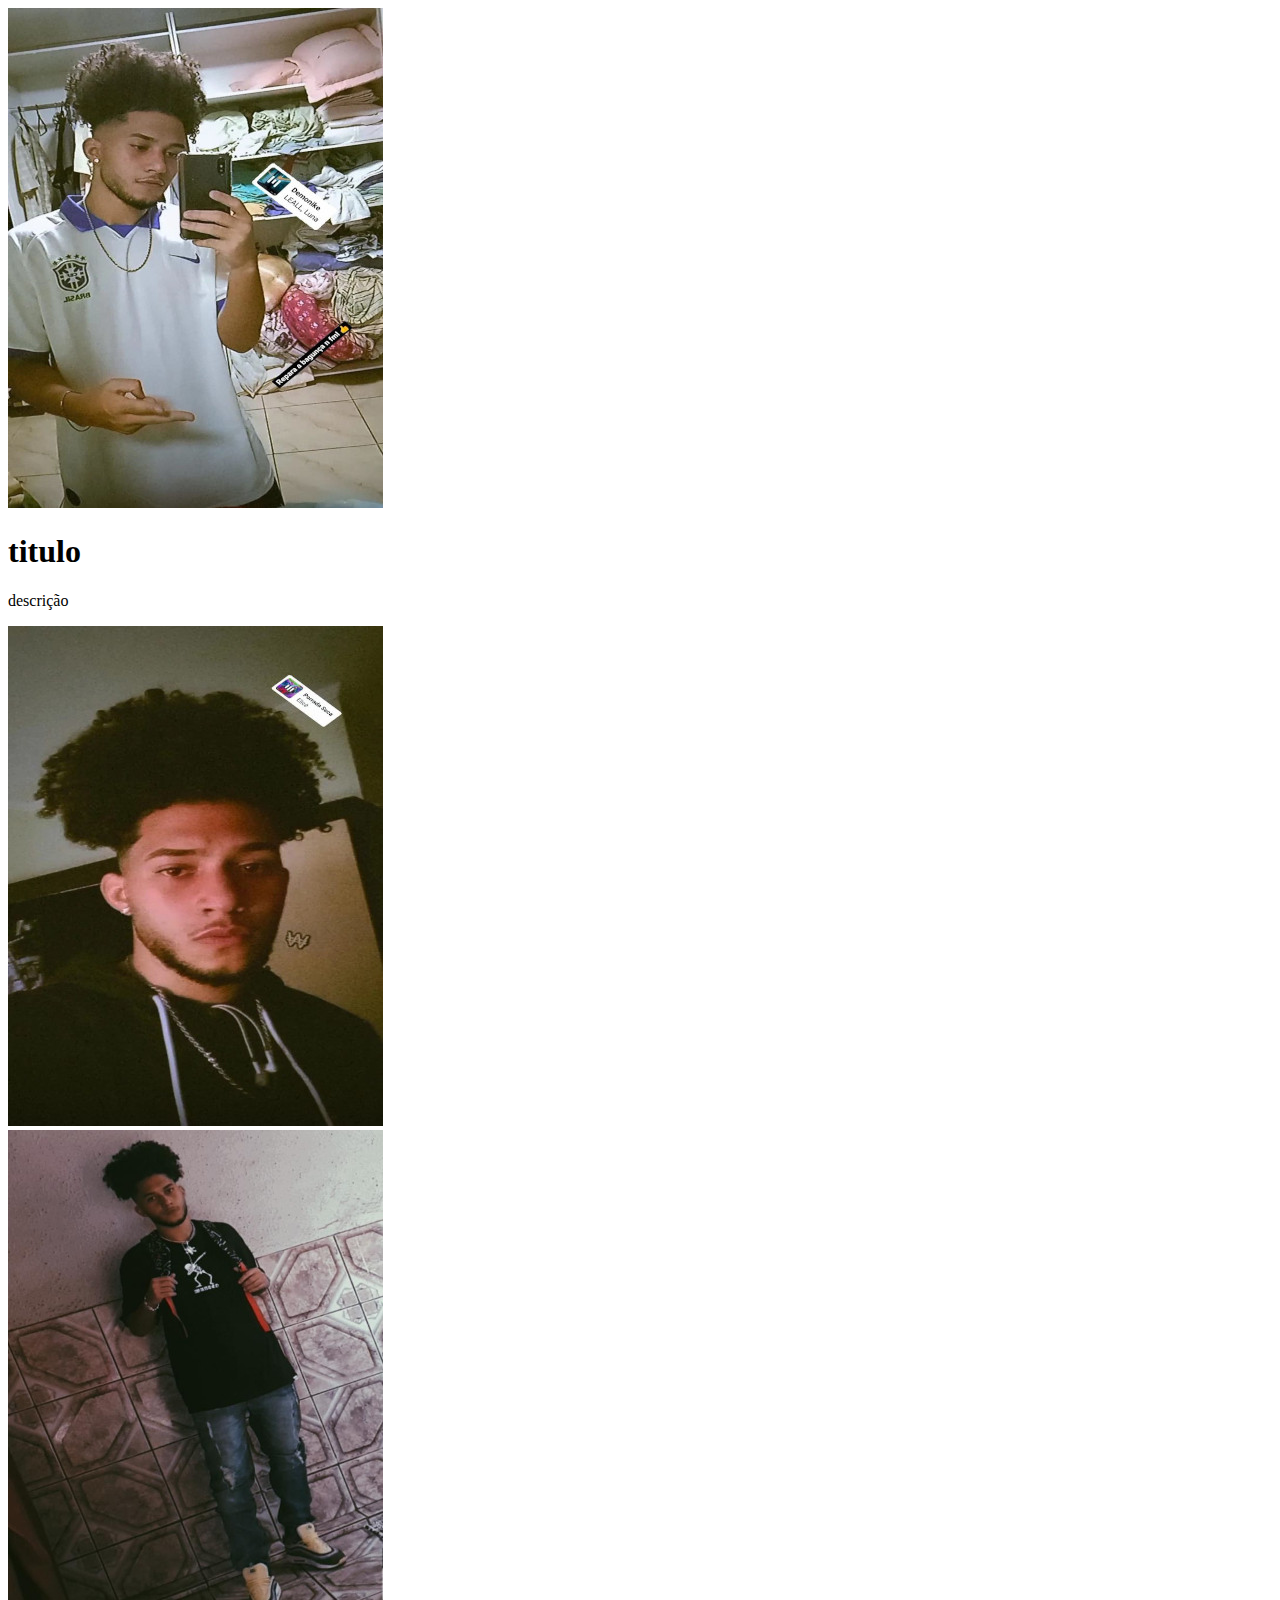
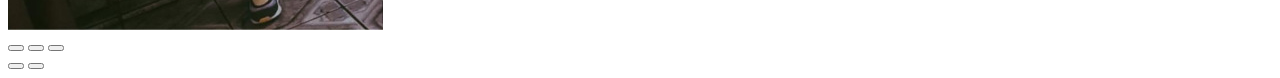
<file: index.html>
<!DOCTYPE html>
<html lang="en">

<head>
   <meta charset="UTF-8">
   <meta http-equiv="X-UA-Compatible" content="IE=edge">
   <meta name="viewport" content="width=device-width, initial-scale=1.0">
   <title>Carrossel</title>

   <link rel="stylesheet" href="file:///D:/HTML5_CSS3/Exercícios/TRABALHOFR/MainPage/style.css">
   
</head>

<body>

   <div class="carousel">
      <div class="carousel_inner">
         <div class="carousel_item carousel_item__active">
            <img src="IMG_crr(375).jpg" alt="" class="carousel_img">
            <div class="carousel_caption">
               <h1 class="carousel_title">titulo</h1>
               <p class="carousel_description">
                  descrição
                  </p>
            </div>
         </div>
         <div class="carousel_item">
            <img src="IMG_crr2(375).jpg" alt="" class="carousel_img">
         </div>
         <div class="carousel_item">
            <img src="IMG_crr3(375).jpg" alt="" class="carousel_img">
         </div>
      </div>

      <div class="carousel_indicator">
         <button class="carousel_dot carousel_dot__active"></button>
         <button class="carousel_dot"></button>
         <button class="carousel_dot"></button>
      </div>

      <div class="carousel_control">
         <button class="carousel_button carousel_button__prev">
            <i class="fas fa-chevron-left"></i>
         </button>
         <button class="carousel_button carousel_button__next">
            <i class="fas fa-chevron-right"></i>
         </button>
      </div>
   </div>

   <script src="./script.js"></script>
</body>

</html>
</file>
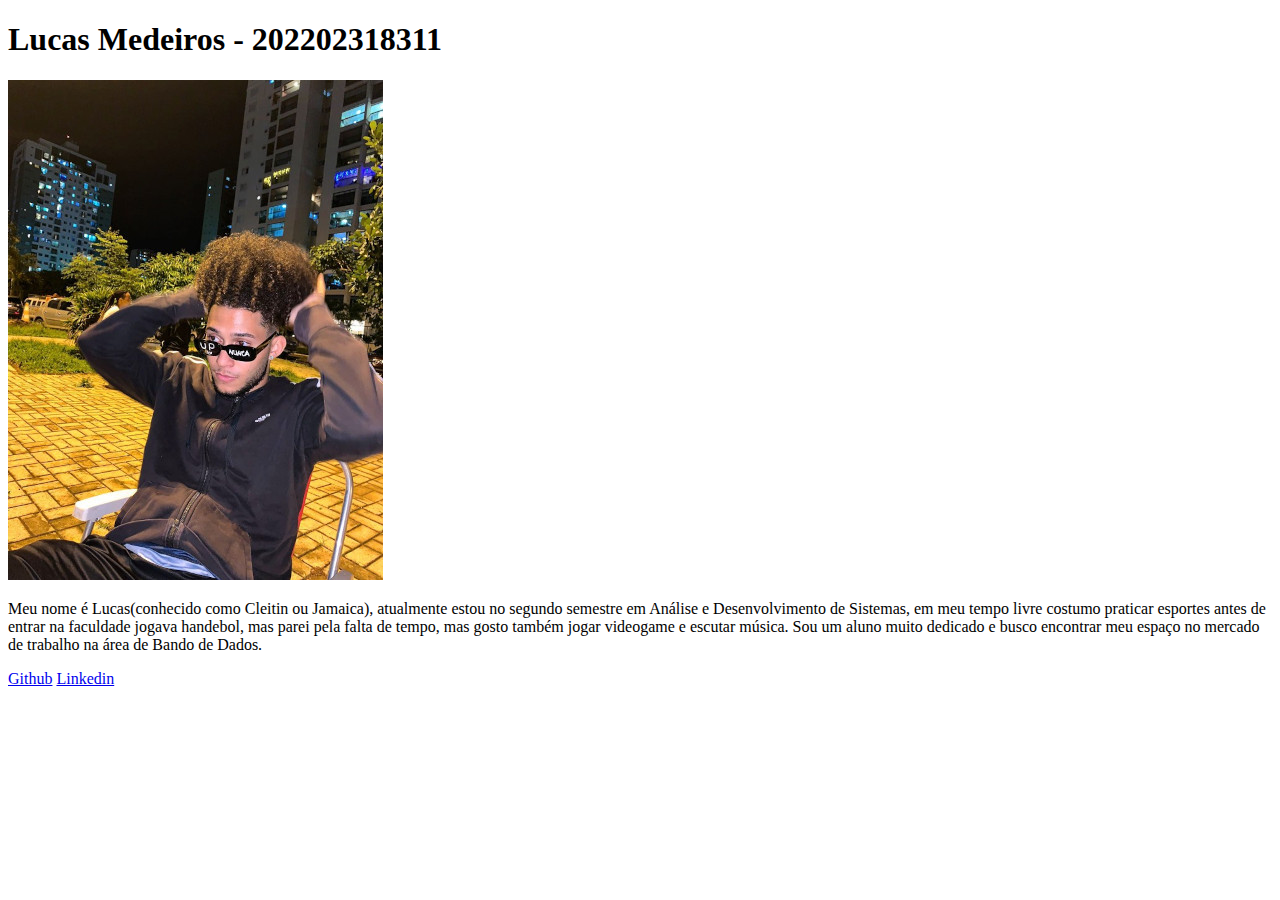
<file: sobre_autor.html>
<!DOCTYPE html>
<html lang="pt-br">
    <head>
        <meta charset="UTF-8">
        <meta http-equiv="X-UA-Compatible" content="IE=edge">
        <meta name="viewport" content="width=device-width, initial-scale=1.0">
        <title>Sobre o Autor</title>
        <link rel="stylesheet" href="file:///D:/HTML5_CSS3/Exercícios/TRABALHOFR/MainPage/mainpage.css"> 
    </head>
    <body class="bodyu_autor">
        <h1>Lucas Medeiros - 202202318311</h1>
    <div class="container_profile">
        <img class="ft_autor" src="votirar10(375).jpg" alt="">
        <p class="descrição">
            Meu nome é Lucas(conhecido como Cleitin ou Jamaica), atualmente estou no segundo semestre em Análise e Desenvolvimento de Sistemas, em meu tempo livre costumo praticar esportes antes de entrar na faculdade jogava handebol, mas parei pela falta de tempo, mas gosto também jogar videogame e escutar música. Sou um aluno muito dedicado e busco encontrar meu espaço no mercado de trabalho na área de Bando de Dados.
        </p>
    </div>   
                
                
                
                
                
                
     
        
        <div>
            <a class="botões_iniciais" id="btn_gthub" href="https://github.com/C13171N">Github</a>
   
            <a class="botões_iniciais" id="btn_lnkd" href="https://www.linkedin.com/in/lucas-medeiros-bb23b4230/">Linkedin</a>
        </div>
        





        
    </body>
</html>
</file>
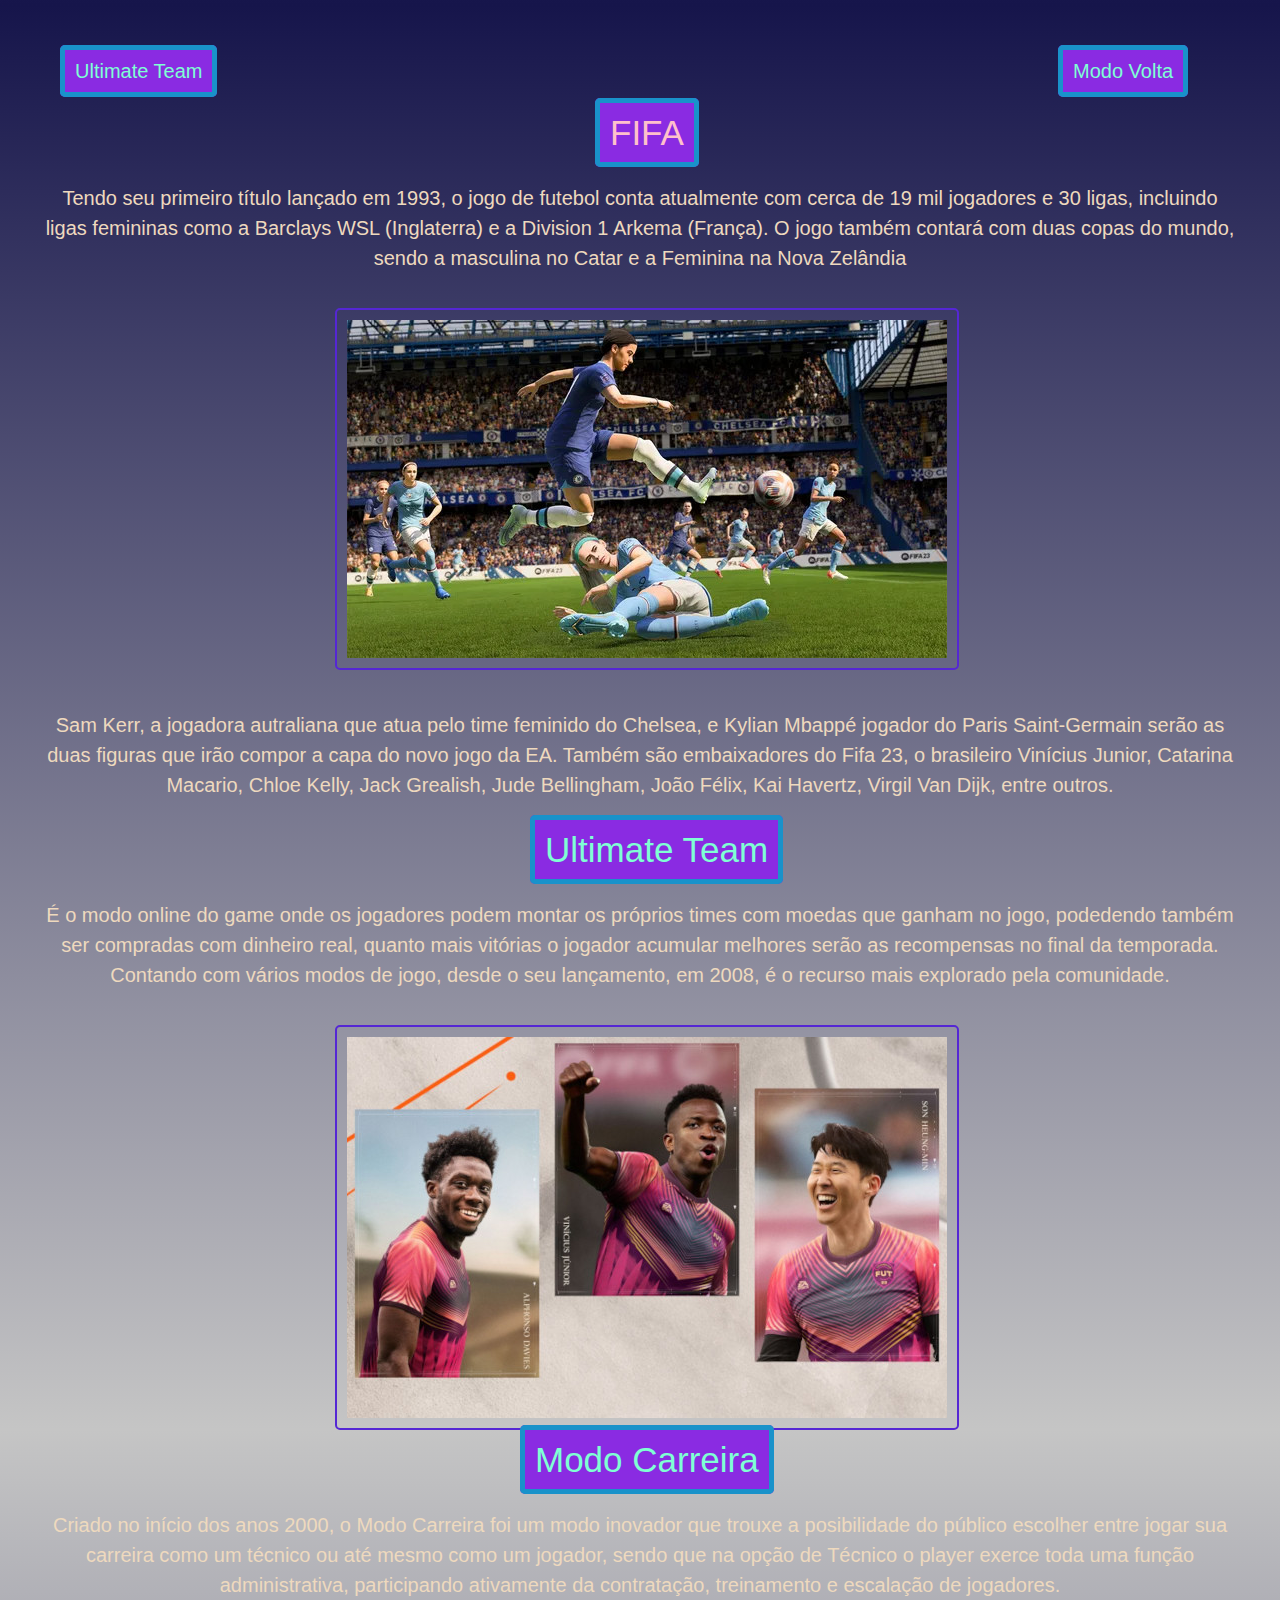
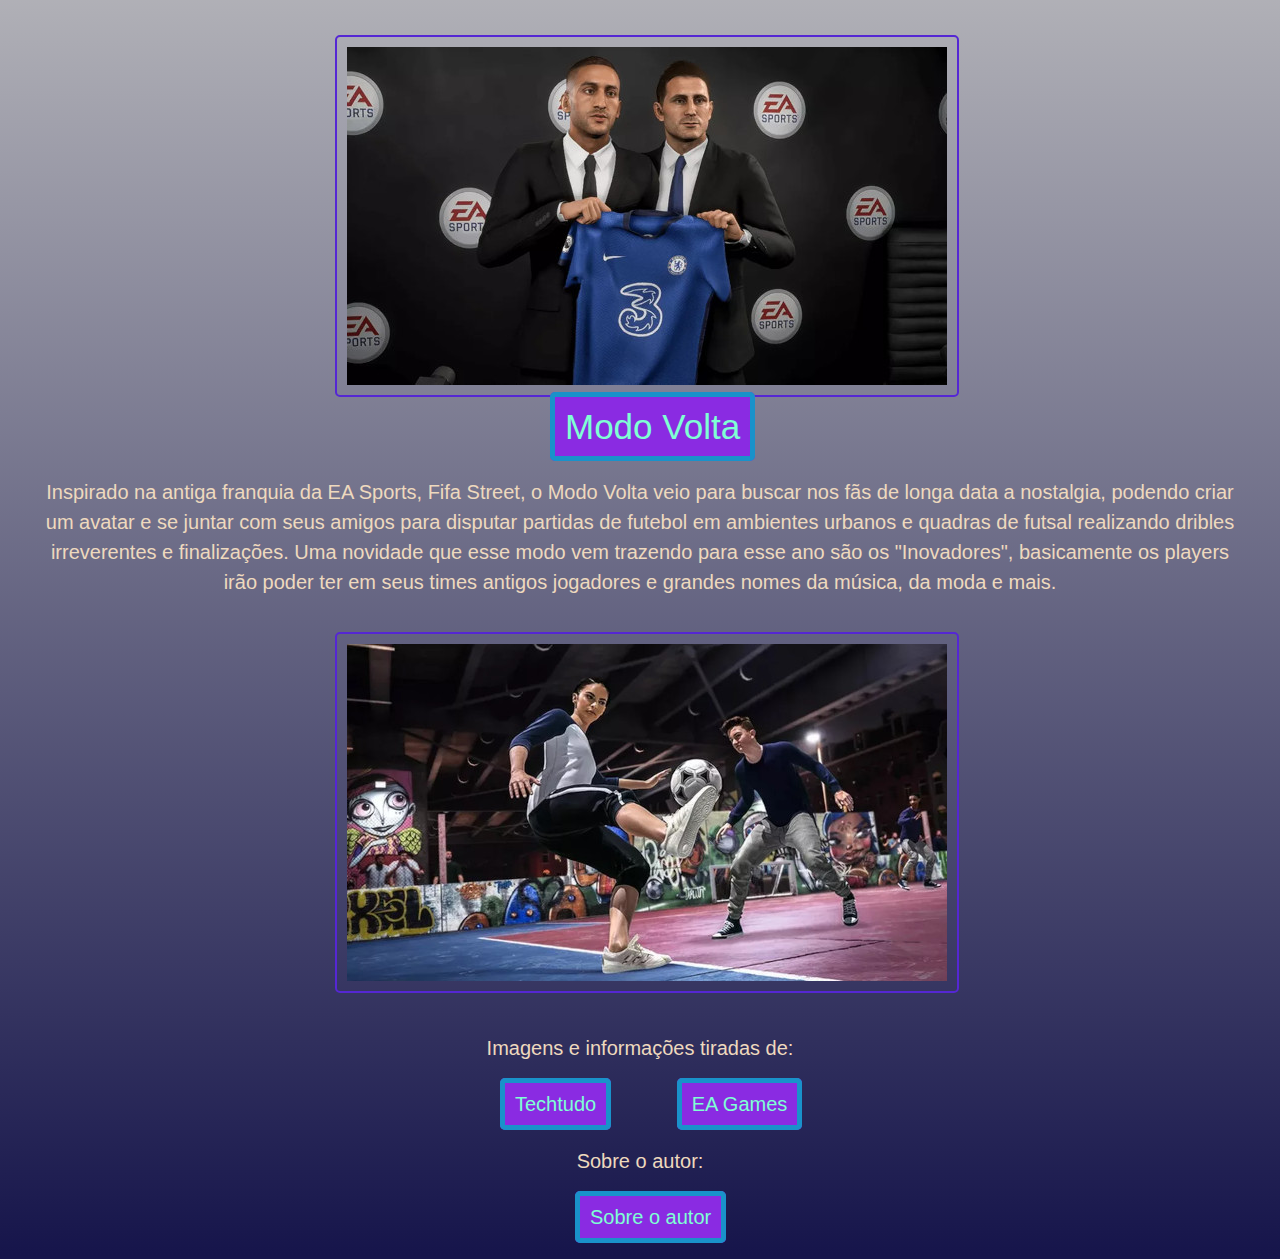
<file: trabalho.html>
<!DOCTYPE html>
<html lang="pt-br">
    <head>
        <meta charset="UTF-8">
        <meta http-equiv="X-UA-Compatible" content="IE=edge">
        <meta name="viewport" content="width=device-width, initial-scale=1.0">
        <title>Fifa</title>
        <link rel="stylesheet" href="mainpage.css">
    </head>
    <body>
        <header>
            <div>
                <a class="botões_iniciais" id="botão_superior_UT" href="file:///D:/HTML5_CSS3/Exercícios/TRABALHOFR/MainPage/UTPág/PágUT.html">Ultimate Team</a>
                
                
                
                <a class="botões_iniciais" id="botão_superior_MV" href="file:///D:/HTML5_CSS3/Exercícios/TRABALHOFR/MainPage/PáginaVolta/Pág.ModoVOLTA.html">Modo Volta</a>
            </div>
        </header>
            
        <a class="titulo" id="titulo_principal" href="file:///D:/HTML5_CSS3/Exercícios/TRABALHOFR/MainPage/trabalho.html ">FIFA</a>    
            <p>
                Tendo seu primeiro título lançado em 1993, o jogo de futebol conta atualmente com cerca de 19 mil jogadores e 30 ligas, incluindo ligas femininas como a Barclays WSL (Inglaterra) e a Division 1 Arkema (França). O jogo também contará com duas copas do mundo, sendo a masculina no Catar e a Feminina na Nova Zelândia 
            </p>
        <img  class="imagem" src="PágPrincipal(600).jpg" alt="Imagem do trailer do jogo"  id="main-image">
            <p>
                Sam Kerr, a jogadora autraliana que atua pelo time feminido do Chelsea, e Kylian Mbappé jogador do Paris Saint-Germain serão as duas figuras que irão compor a capa do novo jogo da EA. Também são embaixadores do Fifa 23, o brasileiro Vinícius Junior, Catarina Macario, Chloe Kelly, Jack Grealish, Jude Bellingham, João Félix, Kai Havertz, Virgil Van Dijk, entre outros.  
            </p>
         <a class="titulo" id="UT_titulo_mainpage" href="file:///D:/HTML5_CSS3/Exercícios/TRABALHOFR/MainPage/UTPág/PágUT.html
         ">Ultimate Team</a>
            <p>
                É o modo online do game onde os jogadores podem montar os próprios times com moedas que ganham no jogo, podedendo também ser compradas com dinheiro real, quanto mais vitórias o jogador acumular melhores serão as recompensas no final da temporada. Contando com vários modos de jogo, desde o seu lançamento, em 2008, é o recurso mais explorado pela comunidade.
            </p> 
        <img class="imagem" src="UT(Cortado 600).jpg" alt=""  id="ut-mainpage"> 
        
        <a class="titulo" id="MC_titulo_mainpage" href="file:///D:/HTML5_CSS3/Exercícios/TRABALHOFR/MainPage/PáginaCarreira/PágMC.html
        ">Modo Carreira</a>
            
            <p id="paragrafo_MC">
                Criado no início dos anos 2000, o Modo Carreira foi um modo inovador que trouxe a posibilidade do público escolher entre jogar sua carreira como um técnico ou até mesmo como um jogador, sendo que na opção de Técnico o player exerce toda uma função administrativa, participando ativamente da contratação, treinamento e escalação de jogadores. 
            </p>
        <img class="imagem" src="MC(Cortado 600).jpg" alt=""   id="mc-mainpage">

       <a class="titulo" id="MV_titulo_mainpage" href="file:///D:/HTML5_CSS3/Exercícios/TRABALHOFR/MainPage/PáginaVolta/Pág.ModoVOLTA.html">Modo Volta</a>
            
            <p>
                Inspirado na antiga franquia da EA Sports, Fifa Street, o Modo Volta veio para buscar nos fãs de longa data a nostalgia, podendo criar um avatar e se juntar com seus amigos para disputar partidas de futebol em ambientes urbanos e quadras de futsal realizando dribles irreverentes e finalizações. Uma novidade que esse modo vem trazendo para esse ano são os "Inovadores", basicamente os players irão poder ter em seus times antigos jogadores e grandes nomes da música, da moda e mais.
            </p>
        <img class="imagem"src="MV(600).jpg" alt=""  id="mv-mainpage">    
            <p>
                Imagens e informações tiradas de: 
            </p>
            
            <a class="botões_ref" href="https://www.techtudo.com.br/noticias/2022/10/fifa-23-tem-lancamento-recorde-com-mais-de-10-milhoes-de-jogadores.ghtml" id="link_techtudo">Techtudo</a>

            <a class="botões_ref" href="https://www.ea.com/pt-br/games/fifa/fifa-23 " id="link_eagames">EA Games</a>
    
            <p>
                Sobre o autor:
            </p>
            <a id="btn_autor" class="botões_ref" href="file:///D:/HTML5_CSS3/Exercícios/TRABALHOFR/MainPage/sobre_autor.html">Sobre o autor</a>
    
    </body>
</html>
</file>
<file: mainpage.css>
*{
    color: rgb(238, 217, 190); 
    font-family:helvetica;
    margin: 5px;
    padding:10px;
    font-size: 20px;
    box-sizing: border-box;
    
}

body{
    background-repeat: no-repeat;
    background-size: 100%;
    background-attachment: fixed;
    background-color: 333333;
    background: linear-gradient(to top,#16154b,#c5c5c5, #16154b);
}

#body_UT{
    background-repeat: no-repeat;
    background-size: 100%;
    background-attachment: fixed;
    background-color: 333333;
    background: linear-gradient(to top,#631D1D,#c5c5c5, #631d1d);
}

#body_MV{
    background-repeat: no-repeat;
    background-size: 100%;
    background-attachment: fixed;
    background-color: 333333;
    background: linear-gradient(to top,#631D1D,#c5c5c5, #631d1d);
}

.titulo{
    color: aquamarine;
    background-color:blueviolet;
    border: 5px solid; 
    border-radius: 5px;
    border-color: rgb(25, 146, 202);
    transition: 0.5s;
    text-decoration: none;
    font-size: 35px;
}

.titulo:hover{
    background-color: #fda239;
}

#titulo_principal{
    color: pink;
margin-left: 565px;
}

#UT_titulo_mainpage{
    margin-left: 500px;
}

#MC_titulo_mainpage{
    margin-left: 490px;
    
}

#MV_titulo_mainpage{
    margin-left: 520px;
}    

p{
    line-height: 30px;
    margin-top: 20px;
    margin-bottom: 20px;
}  

.imagem{
    border-radius: 5px;
    border: 2px solid rgb(85, 39, 212);
    margin-left: 305px;
    transition: 0.5s;
} 

.imagem:hover{
    background-color: #fda239;
}

.botões_iniciais{
    text-decoration: none; 
    max-width: 50px;
    background-color: blueviolet;
    color: aquamarine;
    border: 5px solid; 
    border-radius: 5px;
    border-color: rgb(25, 146, 202);
    transition: 0.5s;
}

.botões_iniciais:hover{
    background-color: #fda239;
}

h1,h2,p{
    text-align: center;
} 

#botão_superior_UT{
    margin-left: 0px;
}

#botão_superior_MV{
    margin-left: 830px;
}

.botões_ref{
    text-decoration: none; 
    max-width: 50px;
    background-color: blueviolet;
    color: aquamarine;
    border: 5px solid; 
    border-radius: 5px;
    border-color: rgb(25, 146, 202);
    transition: 0.5s;
    
} 

.botões_ref:hover{
    background-color: #fda239;
} 

#link_techtudo{
    margin-left: 470px;
} 

#link_eagames{
    margin-left: 55px;
} 

.UT_titulos{
    color: rgb(255, 238, 1);
    background-color:#fda239;
    margin-left: 500px;
    margin-right: 500px;
    border: 5px solid; 
    border-radius: 5px;
    border-color: rgb(199, 44, 78);
    transition: 0.5s;
    text-decoration: none;
} 

.UT_titulos:hover{
    background-color: rgb(85, 85, 219);
}
 
#btn_paginaUT_MP{
    margin-left: 80px;   
    margin-right: 0px;
}

#btn_paginaUT_MV{
    margin-left: 850px;
    margin-right: 0px;
}

.UT_imgs{
    border-radius: 5px;
    border: 2px solid #fda239;
    margin-left: 305px;
    transition: 0.5s; 
} 

.UT_imgs:hover{
    background-color: rgb(85, 85, 219);
}

h3{
    text-align: center;
} 

.MV_titulos{
    color: rgb(190, 140, 247);
    background-color:#db3d3d;
    margin-left: 500px;
    margin-right: 500px;
    border: 5px solid; 
    border-radius: 5px;
    border-color: rgb(60, 14, 112);
    transition: 0.5s;
    text-decoration: none;
} 

.MV_titulos:hover{
    background-color: #faebd7;
} 

.MV_imgs{
    border-radius: 5px;
    border: 2px solid #db3d3d;
    margin-left: 305px;
    transition: 0.5s;
} 
.MV_imgs:hover{
    background-color: #faebd7;
}

#btn_paginaMV_UT{
    margin-left: 80px;
    margin-right: 0px;
} 

#btn_paginaMV_MP{
    margin-left: 780px;
    margin-right: 0px;
}

.ft_autor{
    border-radius: 18px;
    border: 2px solid #674dff;
    margin-left: 0px;
    transition: 0.5s; 
    max-width: 430px;
    margin: 20px; 
    
}

.descrição{
    padding: 30px;
    line-height: 30px;
    font-size: 25px;
    
}

#btn_lnkd{
   margin-left: 150px;
} 

#btn_gthub{
   margin-left: 40px; 
}
 
.container_profile{
    display: flex;
    align-items: top;
}

#btn_autor{
    margin-left: 545px;
}
</file>
